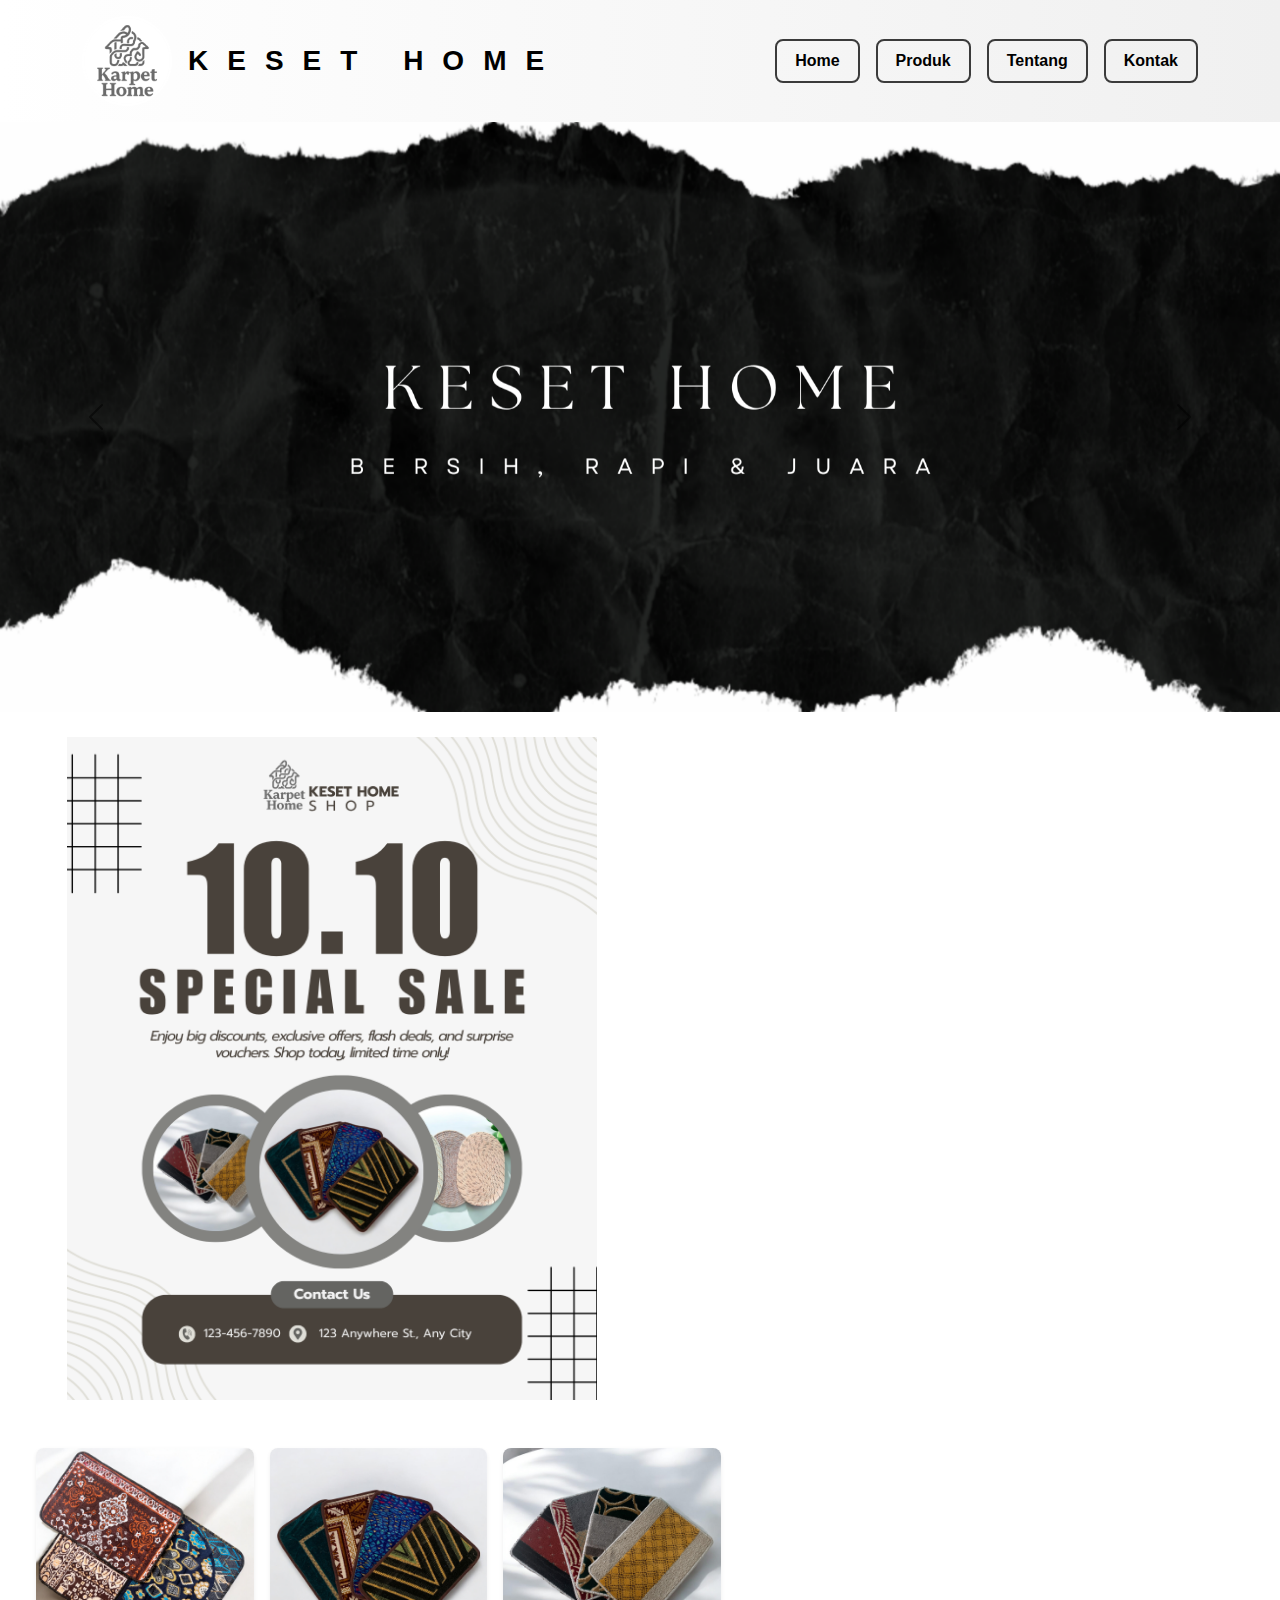
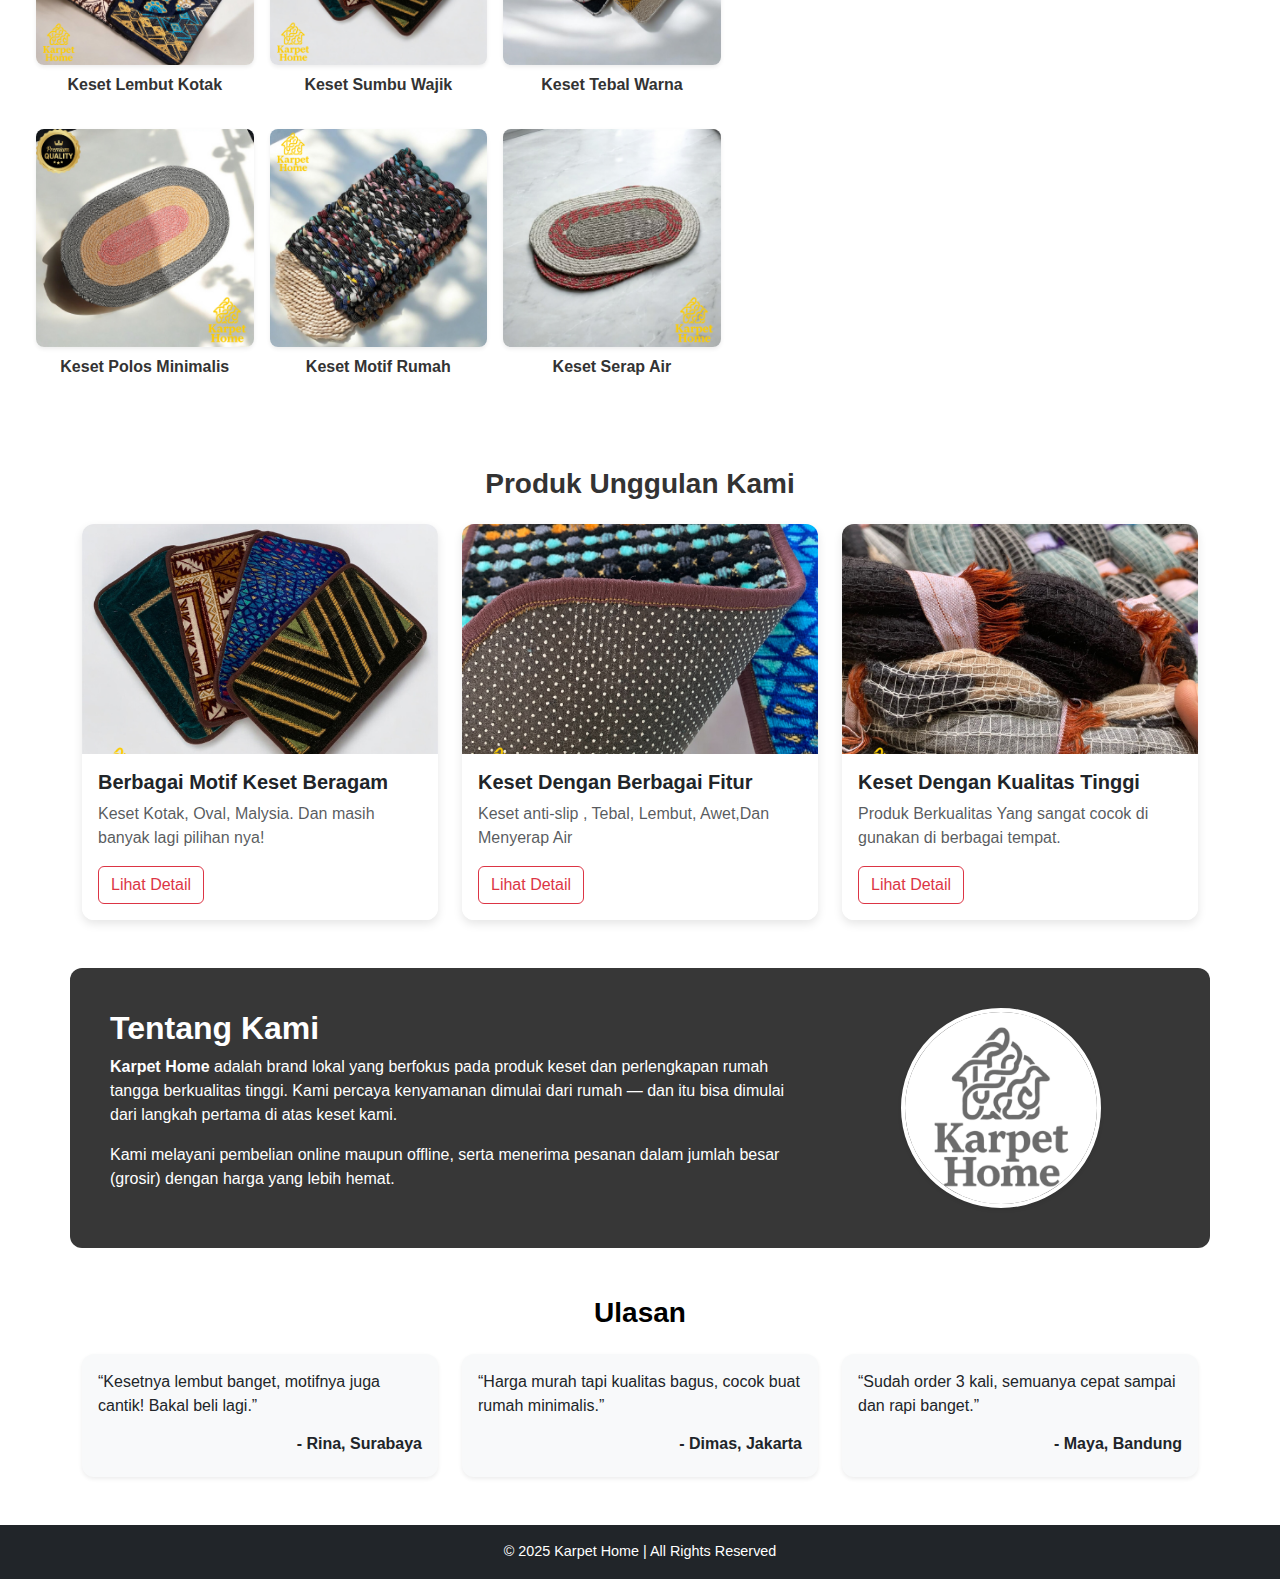
<file: index.html>
<!DOCTYPE html>
<html lang="id">
<head>
  <meta charset="UTF-8">
  <meta name="viewport" content="width=device-width, initial-scale=1.0">
  <title>Karpet Home - SHOP</title>

  <!-- Bootstrap -->
  <link rel="stylesheet" href="bootstrap-5.3.8-dist/css/bootstrap.min.css">
  <script src="bootstrap-5.3.8-dist/js/bootstrap.bundle.min.js"></script>
  <link rel="stylesheet" href="style.css">
</head>

<body>
  <!-- Header -->
  <header class="bg-danger text-white py-3 shadow-sm">
    <div class="container d-flex flex-wrap justify-content-between align-items-center">
      <div class="d-flex align-items-center gap-3">
   <img src="logoatas.png" alt="Karpet Home Logo" class="logo-bundar">
        <h1 class="h3 mb-0 fw-bold" style="color: black;" >KESET HOME</h1>
      </div>
      <nav class="d-flex gap-3">
        <a href="index.html" class="nav-btn-blue" style="color: black;">Home</a>
        <a href="produk.html" class="nav-btn-blue" style="color: black;">Produk</a>
        <a href="#tentang" class="nav-btn-blue" style="color: black;">Tentang</a>
        <a href="kontak.html" class="nav-btn-blue" style="color: black;">Kontak</a>
      </nav>
    </div>
  </header>

  <!-- banner -->
  <div id="carouselExampleAutoplaying" class="carousel slide" data-bs-ride="carousel">
    <div class="carousel-inner">
      <div class="carousel-item active">
        <img src="banner1.png" class="d-block w-100" alt="Banner 1">
      </div>
    <button class="carousel-control-prev" type="button" data-bs-target="#carouselExampleAutoplaying" data-bs-slide="prev">
      <span class="carousel-control-prev-icon"></span>
    </button>
    <button class="carousel-control-next" type="button" data-bs-target="#carouselExampleAutoplaying" data-bs-slide="next">
      <span class="carousel-control-next-icon"></span>
    </button>
  </div>
<!-- Section Event + Produk Pilihan -->
<section class="container-fluid my-5" id="event-produk">
  <div class="d-flex flex-wrap align-items-center justify-content-start gap-4">
    
    <!-- Event -->
    <div class="event-container">
      <img src="10.10.png" alt="Event Keset Home" class="event-image">
    </div>
    
    <!-- Kanan: Produk Pilihan -->
    <div class="col-lg-7 col-md-12 bg-white p-4">
      <div class="row g-3 text-center">
        <!-- Baris 1 -->
        <div class="col-4">
          <a href="produk.html"><img src="produk1.jpg" class="img-fluid rounded-3 shadow-sm product-thumb" alt="Keset Lembut Kotak"></a>
          <p class="fw-semibold mt-2">Keset Lembut Kotak</p>
        </div>
        <div class="col-4">
          <a href="produk.html"><img src="1.png" class="img-fluid rounded-3 shadow-sm product-thumb" alt="Keset Sumbu Wajik"></a>
          <p class="fw-semibold mt-2">Keset Sumbu Wajik</p>
        </div>
        <div class="col-4">
          <a href="produk.html"><img src="produk3.png" class="img-fluid rounded-3 shadow-sm product-thumb" alt="Keset Tebal Warna"></a>
          <p class="fw-semibold mt-2">Keset Tebal Warna</p>
        </div>
        <!-- Baris 2 -->
        <div class="col-4">
          <a href="produk.html"><img src="produk4.jpg" class="img-fluid rounded-3 shadow-sm product-thumb" alt="Keset Polos Minimalis"></a>
          <p class="fw-semibold mt-2">Keset Polos Minimalis</p>
        </div>
        <div class="col-4">
          <a href="produk.html"><img src="produk5.jpg" class="img-fluid rounded-3 shadow-sm product-thumb" alt="Keset Motif Rumah"></a>
          <p class="fw-semibold mt-2">Keset Motif Rumah</p>
        </div>
        <div class="col-4">
          <a href="produk.html"><img src="produk7.png" class="img-fluid rounded-3 shadow-sm product-thumb" alt="Keset Serap Air"></a>
          <p class="fw-semibold mt-2">Keset Serap Air</p>
        </div>
      </div>
    </div>

  </div>
</section>

<section class="container my-5" id="produk">
  <h3 class="text-center mb-4 fw-bold">Produk Unggulan Kami</h3>
  <div class="row g-4">
    <div class="col-sm-6 col-md-4">
      <div class="card product-card">
        <img src="1.png" class="card-img-top" alt="Keset Lembut">
        <div class="card-body">
          <h5 class="card-title fw-bold">Berbagai Motif Keset Beragam</h5>
          <p class="card-text text-muted">Keset Kotak, Oval, Malysia. Dan masih banyak lagi pilihan nya!</p>
          <a href="produk.html" class="btn btn-outline-danger">Lihat Detail</a>
        </div>
      </div>
    </div>

    <div class="col-sm-6 col-md-4">
      <div class="card product-card">
        <img src="6.png" class="card-img-top" alt="Keset Wajik">
        <div class="card-body">
          <h5 class="card-title fw-bold">Keset Dengan Berbagai Fitur</h5>
          <p class="card-text text-muted">Keset anti-slip , Tebal, Lembut, Awet,Dan Menyerap Air </p>
          <a href="produk.html" class="btn btn-outline-danger">Lihat Detail</a>
        </div>
      </div>
    </div>

    <div class="col-sm-6 col-md-4">
      <div class="card product-card">
        <img src="Untitled design.png" class="card-img-top" alt="Keset Warna">
        <div class="card-body">
          <h5 class="card-title fw-bold">Keset Dengan Kualitas Tinggi</h5>
          <p class="card-text text-muted">Produk Berkualitas Yang sangat cocok di gunakan di berbagai tempat.</p>
          <a href="produk.html" class="btn btn-outline-danger">Lihat Detail</a>
        </div>
      </div>
    </div>
  </div>
</section>


<section class="container my-5" id="tentang">
  <div class="row align-items-center">
    <div class="col-sm-8">
      <h2 style="color: white;"><b>Tentang Kami</b></h2>
      <p style="color: white;">
        <b>Karpet Home</b> adalah brand lokal yang berfokus pada produk keset dan perlengkapan rumah tangga berkualitas tinggi.
Kami percaya kenyamanan dimulai dari rumah — dan itu bisa dimulai dari langkah pertama di atas keset kami.
      </p>
      <p style="color: white;">Kami melayani pembelian online maupun offline, serta menerima pesanan dalam jumlah besar (grosir) dengan harga yang lebih hemat.</p>
    </div>
    <div class="col-sm-4 text-center">
      <img src="logoatas.png" class="img-fluid rounded-circle shadow-sm" alt="Logo Karpet Home">
    </div>
  </div>
</section>


  <!-- Testimoni -->
  <section class="container my-5" id="testimoni">
    <h3 class="text-center fw-bold mb-4">Ulasan</h3>
    <div class="row g-4">
      <div class="col-md-4">
        <div class="card h-100 p-3 shadow-sm border-0 bg-light">
          <p>“Kesetnya lembut banget, motifnya juga cantik! Bakal beli lagi.”</p>
          <h6 class="text-end fw-semibold">- Rina, Surabaya</h6>
        </div>
      </div>
      <div class="col-md-4">
        <div class="card h-100 p-3 shadow-sm border-0 bg-light">
          <p>“Harga murah tapi kualitas bagus, cocok buat rumah minimalis.”</p>
          <h6 class="text-end fw-semibold">- Dimas, Jakarta</h6>
        </div>
      </div>
      <div class="col-md-4">
        <div class="card h-100 p-3 shadow-sm border-0 bg-light">
          <p>“Sudah order 3 kali, semuanya cepat sampai dan rapi banget.”</p>
          <h6 class="text-end fw-semibold">- Maya, Bandung</h6>
        </div>
      </div>
    </div>
  </section>

  <!-- Footer -->
  <footer class="bg-dark text-white text-center py-3 mt-5">
    <p class="mb-0">&copy; 2025 Karpet Home | All Rights Reserved</p>
  </footer>

  <!-- Back to Top -->
  <button id="backToTop" class="btn btn-danger position-fixed bottom-0 end-0 m-4 rounded-circle shadow" title="Kembali ke atas">↑</button>

  <!-- Script -->
  <script src="script.js"></script>
</body>
</html>
</file>
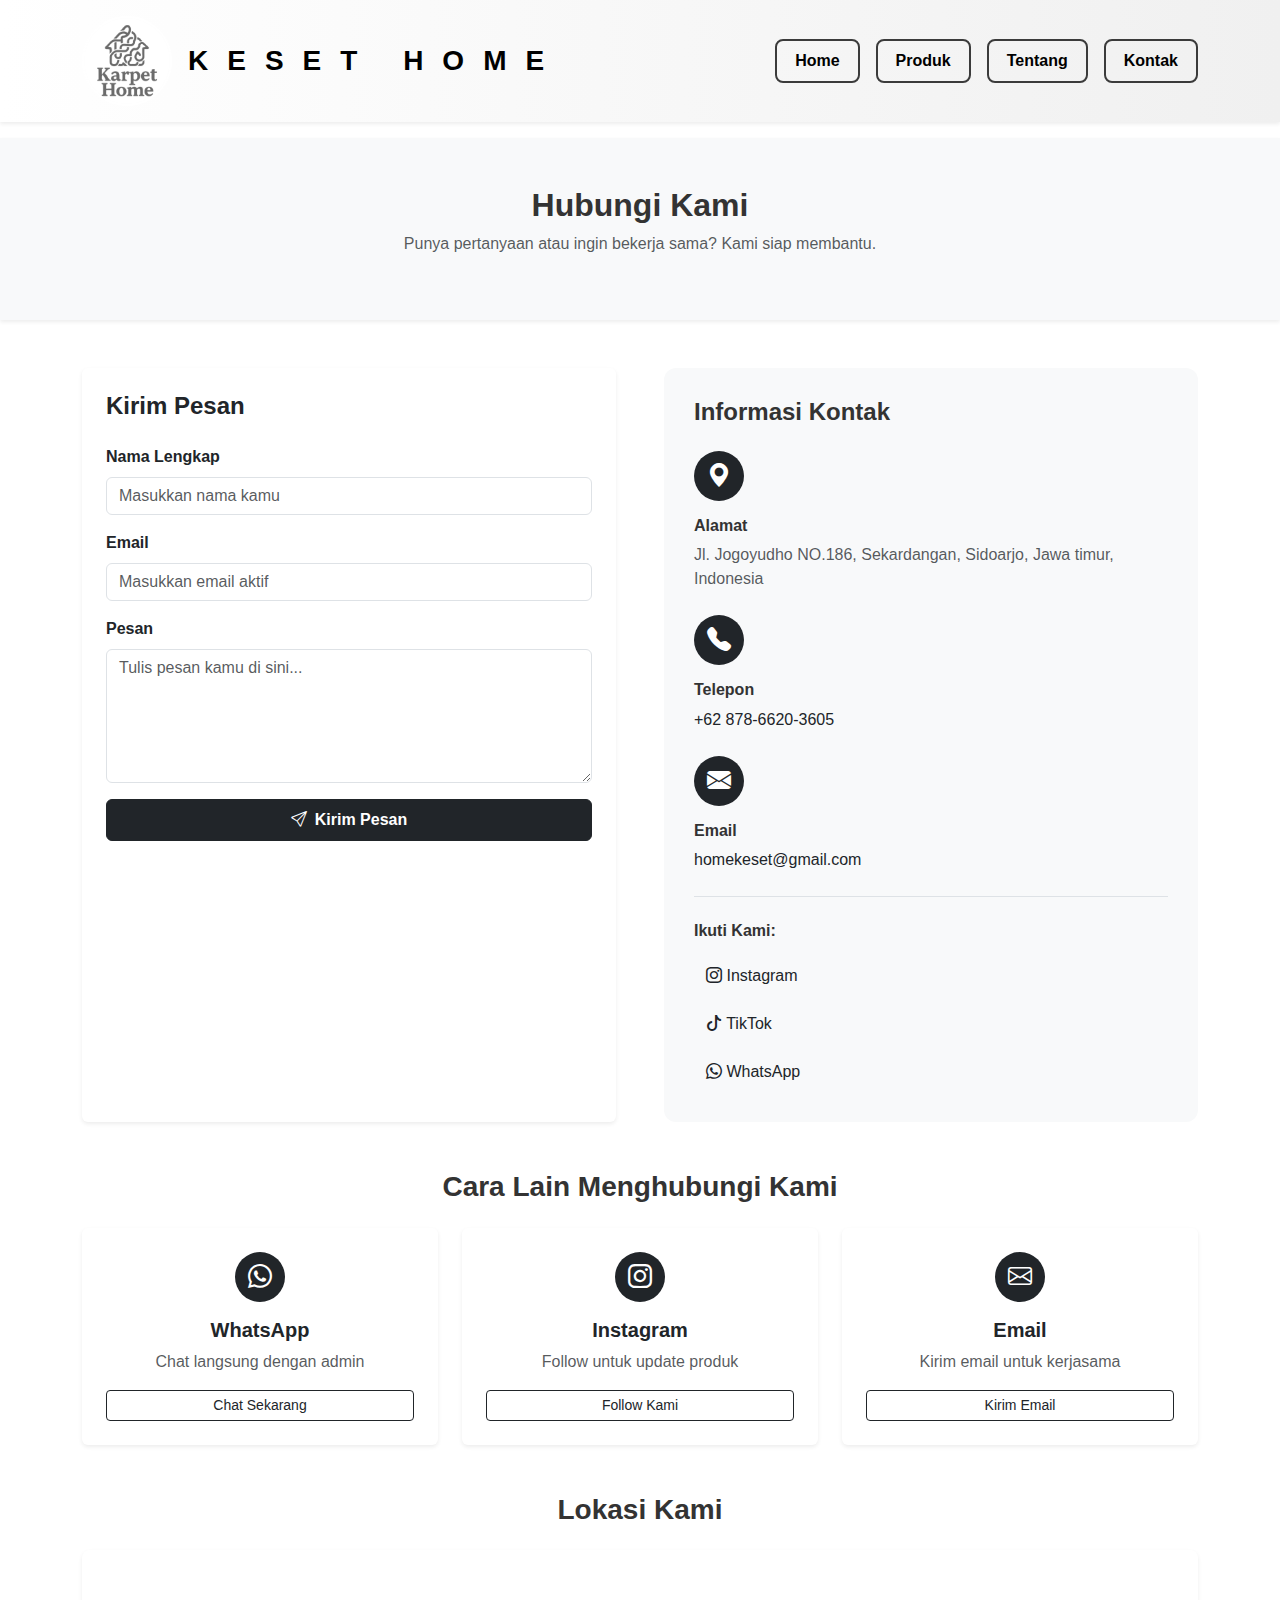
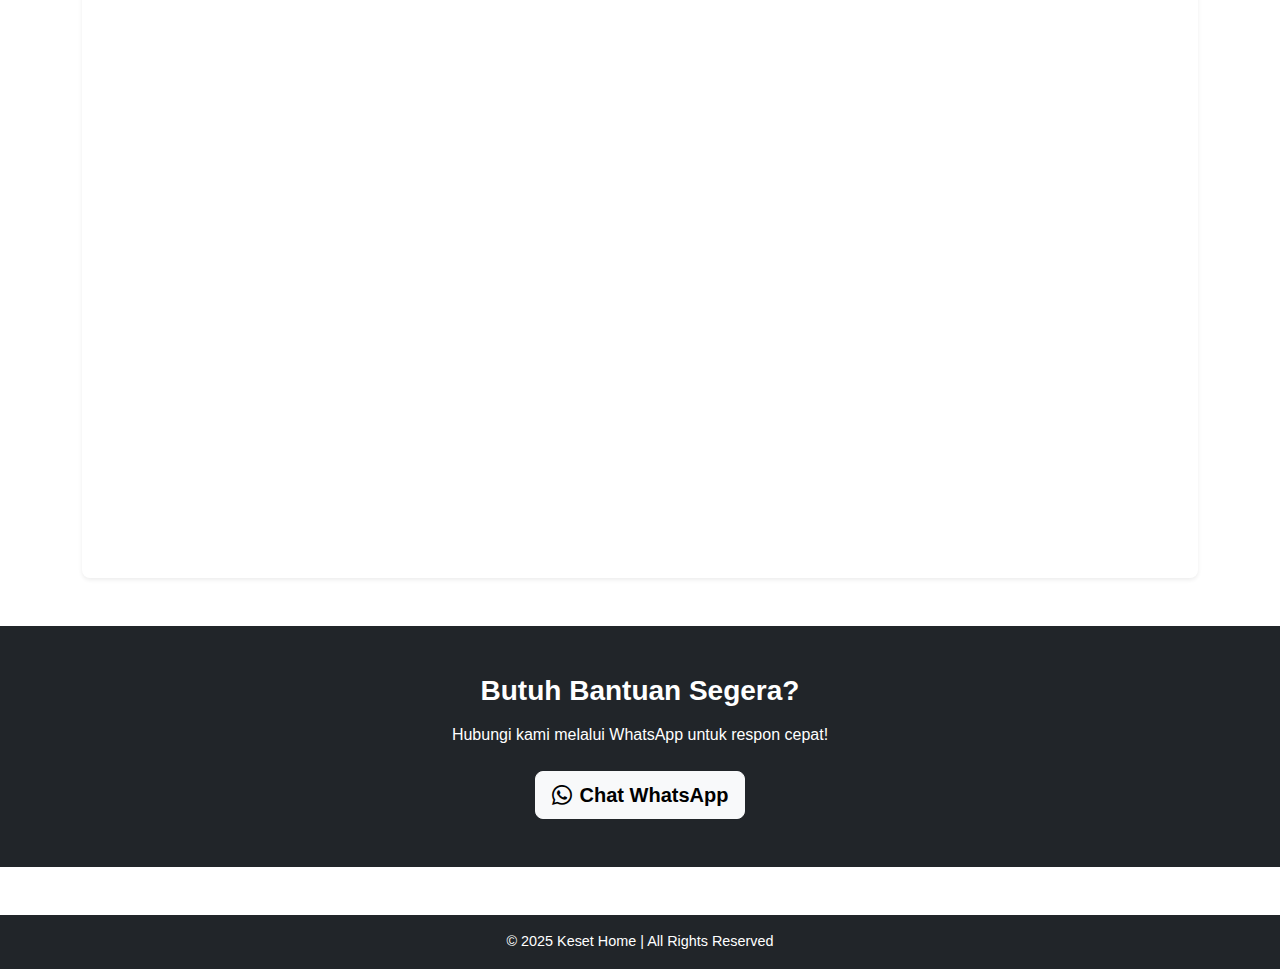
<file: kontak.html>
<!DOCTYPE html>
<html lang="id">
<head>
  <meta charset="UTF-8">
  <meta name="viewport" content="width=device-width, initial-scale=1.0">
  <title>Kontak | Keset Home</title>

  <!-- Bootstrap -->
  <link rel="stylesheet" href="bootstrap-5.3.8-dist/css/bootstrap.min.css">
  <script src="bootstrap-5.3.8-dist/js/bootstrap.bundle.min.js"></script>

  <!-- Bootstrap Icons -->
  <link rel="stylesheet" href="https://cdn.jsdelivr.net/npm/bootstrap-icons@1.11.3/font/bootstrap-icons.css">
  <link rel="stylesheet" href="style.css">
  
  <style>
    /* Tambahan style khusus halaman kontak */
    .contact-card {
      transition: all 0.3s ease;
    }
    
    .contact-card:hover {
      transform: translateY(-5px);
      box-shadow: 0 6px 20px rgba(0,0,0,0.15);
    }
    
    .form-control:focus {
      border-color: #212529;
      box-shadow: 0 0 0 0.2rem rgba(33, 37, 41, 0.25);
    }
    
    .btn-dark:hover {
      background-color: #000;
      transform: translateY(-2px);
    }
    
    .social-link {
      transition: all 0.3s ease;
      display: inline-flex;
      align-items: center;
      gap: 8px;
      padding: 8px 12px;
      border-radius: 8px;
    }
    
    .social-link:hover {
      background-color: rgba(0,0,0,0.05);
      transform: translateX(5px);
    }
    
    .info-box {
      background-color: #f8f9fa;
      border-radius: 12px;
      padding: 30px;
      height: 100%;
    }
    
    .contact-icon {
      width: 50px;
      height: 50px;
      background-color: #212529;
      color: white;
      border-radius: 50%;
      display: flex;
      align-items: center;
      justify-content: center;
      font-size: 24px;
      margin-bottom: 15px;
    }
  </style>
</head>
<body>

  <!-- HEADER -->
  <header class="bg-danger text-white py-3 shadow-sm">
    <div class="container d-flex flex-wrap justify-content-between align-items-center">
      <div class="d-flex align-items-center gap-3">
        <img src="logoatas.png" alt="Logo Keset Home" class="logo-bundar">
        <h1 class="h3 mb-0 fw-bold" style="color: black;">KESET HOME</h1>
      </div>
      <nav class="d-flex gap-3">
        <a href="index.html" class="nav-btn-blue" style="color: black;">Home</a>
        <a href="produk.html" class="nav-btn-blue" style="color: black;">Produk</a>
        <a href="#tentang" class="nav-btn-blue" style="color: black;">Tentang</a>
        <a href="kontak.html" class="nav-btn-blue" style="color: black;">Kontak</a>
      </nav>
    </div>
  </header>

  <!-- HERO SECTION -->
  <section class="container-fluid text-center py-5 bg-light shadow-sm mt-3">
    <h2 class="fw-bold mb-2">Hubungi Kami</h2>
    <p class="text-muted">Punya pertanyaan atau ingin bekerja sama? Kami siap membantu.</p>
  </section>

  <!-- KONTEN KONTAK -->
  <section id="kontak" class="container my-5">
    <div class="row g-5 align-items-stretch">
      <!-- Form Kontak -->
      <div class="col-md-6">
        <div class="card contact-card p-4 shadow-sm border-0 h-100">
          <h4 class="fw-bold mb-4">Kirim Pesan</h4>
          <form id="contactForm">
            <div class="mb-3">
              <label for="nama" class="form-label fw-semibold">Nama Lengkap</label>
              <input type="text" id="nama" class="form-control" placeholder="Masukkan nama kamu" required>
            </div>
            <div class="mb-3">
              <label for="email" class="form-label fw-semibold">Email</label>
              <input type="email" id="email" class="form-control" placeholder="Masukkan email aktif" required>
            </div>
            <div class="mb-3">
              <label for="pesan" class="form-label fw-semibold">Pesan</label>
              <textarea id="pesan" rows="5" class="form-control" placeholder="Tulis pesan kamu di sini..." required></textarea>
            </div>
            <button type="submit" class="btn btn-dark w-100 py-2 fw-semibold">
              <i class="bi bi-send me-2"></i>Kirim Pesan
            </button>
          </form>
        </div>
      </div>

      <!-- Informasi Kontak -->
      <div class="col-md-6">
        <div class="info-box">
          <h4 class="fw-bold mb-4">Informasi Kontak</h4>
          
          <div class="mb-4">
            <div class="contact-icon">
              <i class="bi bi-geo-alt-fill"></i>
            </div>
            <h6 class="fw-bold">Alamat</h6>
            <p class="text-muted">Jl. Jogoyudho NO.186, Sekardangan, Sidoarjo, Jawa timur, Indonesia</p>
          </div>
          
          <div class="mb-4">
            <div class="contact-icon">
              <i class="bi bi-telephone-fill"></i>
            </div>
            <h6 class="fw-bold">Telepon</h6>
            <a href="tel:+6281234567890" class="text-dark text-decoration-none">+62 878-6620-3605</a>
          </div>
          
          <div class="mb-4">
            <div class="contact-icon">
              <i class="bi bi-envelope-fill"></i>
            </div>
            <h6 class="fw-bold">Email</h6>
            <a href="mailto:halo@kesethome.com" class="text-dark text-decoration-none">homekeset@gmail.com</a>
          </div>
          
          <div class="mt-4 pt-4 border-top">
            <h6 class="fw-bold mb-3">Ikuti Kami:</h6>
            <a href="#" class="social-link text-dark text-decoration-none d-block mb-2">
              <i class="bi bi-instagram"></i> Instagram
            </a>
            <a href="#" class="social-link text-dark text-decoration-none d-block mb-2">
              <i class="bi bi-tiktok"></i> TikTok
            </a>
            <a href="#" class="social-link text-dark text-decoration-none d-block">
              <i class="bi bi-whatsapp"></i> WhatsApp
            </a>
          </div>
        </div>
      </div>
    </div>
  </section>

  <!-- QUICK CONTACT CARDS -->
  <section class="container my-5">
    <h3 class="text-center fw-bold mb-4">Cara Lain Menghubungi Kami</h3>
    <div class="row g-4">
      <div class="col-md-4">
        <div class="card text-center p-4 shadow-sm border-0 contact-card">
          <div class="mx-auto contact-icon mb-3">
            <i class="bi bi-whatsapp"></i>
          </div>
          <h5 class="fw-bold mb-2">WhatsApp</h5>
          <p class="text-muted mb-3">Chat langsung dengan admin</p>
          <a href="https://wa.me/6287866203605" target="_blank" class="btn btn-outline-dark btn-sm">
            Chat Sekarang
          </a>
        </div>
      </div>
      
      <div class="col-md-4">
        <div class="card text-center p-4 shadow-sm border-0 contact-card">
          <div class="mx-auto contact-icon mb-3">
            <i class="bi bi-instagram"></i>
          </div>
          <h5 class="fw-bold mb-2">Instagram</h5>
          <p class="text-muted mb-3">Follow untuk update produk</p>
          <a href="#" class="btn btn-outline-dark btn-sm">
            Follow Kami
          </a>
        </div>
      </div>
      
      <div class="col-md-4">
        <div class="card text-center p-4 shadow-sm border-0 contact-card">
          <div class="mx-auto contact-icon mb-3">
            <i class="bi bi-envelope"></i>
          </div>
          <h5 class="fw-bold mb-2">Email</h5>
          <p class="text-muted mb-3">Kirim email untuk kerjasama</p>
          <a href="mailto:halo@kesethome.com" class="btn btn-outline-dark btn-sm">
            Kirim Email
          </a>
        </div>
      </div>
    </div>
  </section>

  <!-- MAP -->
  <section class="container my-5">
    <h3 class="text-center fw-bold mb-4">Lokasi Kami</h3>
<div class="ratio ratio-16x9 shadow-sm rounded-3 overflow-hidden" style="cursor: pointer;" 
     onclick="window.open('https://maps.app.goo.gl/fq6DNsBpGyktKAP56', '_blank')">
  <iframe
    src="https://www.google.com/maps/embed?pb=!1m18!1m12!1m3!1d3951.186590141244!2d112.62212351531867!3d-7.977836594265551!2m3!1f0!2f0!3f0!3m2!1i1024!2i768!4f13.1!3m3!1m2!1s0x2dd629f56f33f6ff%3A0x79bb2e6f9aab3a53!2sKeset%20Home!5e0!3m2!1sid!2sid!4v1729320812000!5m2!1sid!2sid"
    width="100%"
    height="450"
    style="border:0; pointer-events: none;" 
    loading="lazy"
    referrerpolicy="no-referrer-when-downgrade">
  </iframe>
</div>


  </section>

  <!-- CTA SECTION -->
  <section class="container-fluid bg-dark text-white text-center py-5 my-5">
    <h3 class="fw-bold mb-3">Butuh Bantuan Segera?</h3>
    <p class="mb-4">Hubungi kami melalui WhatsApp untuk respon cepat!</p>
    <a href="https://wa.me/6281234567890" target="_blank" class="btn btn-light btn-lg fw-semibold">
      <i class="bi bi-whatsapp me-2"></i>Chat WhatsApp
    </a>
  </section>

  <!-- FOOTER -->
  <footer class="bg-dark text-white text-center py-3">
    <p class="mb-0">&copy; 2025 Keset Home | All Rights Reserved</p>
  </footer>

  <!-- Back to Top -->
  <button id="backToTop" class="btn btn-danger position-fixed bottom-0 end-0 m-4 rounded-circle shadow" title="Kembali ke atas">↑</button>

  <!-- Script -->
  <script src="script.js"></script>
  <script>
    // Form Submit Handler
    document.getElementById('contactForm').addEventListener('submit', function(e) {
      e.preventDefault();
      
      const nama = document.getElementById('nama').value;
      const email = document.getElementById('email').value;
      const pesan = document.getElementById('pesan').value;
      
      // Format pesan WhatsApp
      const waMessage = `*Pesan dari Website*%0A%0ANama: ${nama}%0AEmail: ${email}%0A%0APesan:%0A${pesan}`;
      const waNumber = '6287866203605'; 
      
      // Redirect ke WhatsApp
      window.open(`https://wa.me/${waNumber}?text=${waMessage}`, '_blank');
      
      // Reset form
      this.reset();
      
      // Show success message
      alert('Terima kasih! Anda akan dialihkan ke WhatsApp.');
    });
  </script>
</body>
</html>
</file>
<file: style.css>
/* ===========================
   RESET & DASAR
=========================== */
body {
  font-family: 'Poppins', sans-serif;
  background-color: #fff;
  color: #333;
  scroll-behavior: smooth;
}
.logo-bundar {
  width: 90px;
  height: 90px;
  border-radius: 50%;
  object-fit: cover;  /* biar gambar tetap proporsional */
  border: 2px solid #ffffff; /* opsional, bingkai biru elegan */
}

a {
  text-decoration: none;
}

img {
  max-width: 100%;
  height: auto;
}
header {
  background: linear-gradient(90deg, #ffffff, #f0f0f0);
  box-shadow: 0 2px 8px rgba(0,0,0,0.15);
}

header h1 {
  letter-spacing: 19px;
}

header nav a {
  transition: 0.3s;
}
.nav-btn-blue {
  color: rgb(254, 254, 254);
  background: transparent;
  border: 2px solid rgba(13, 13, 13, 0.8);
  padding: 8px 18px;
  border-radius: 8px;
  font-weight: 600;
  font-family: 'Poppins', sans-serif;
  text-decoration: none;
  transition: all 0.3s ease;
}
header nav a:hover {
  background-color: #030303;
  color: #0f0f0f !important;
}

#event-produk {
  margin-top: 25px !important;
  margin-bottom: 0 !important;
  padding-top: 0 !important;
  padding-bottom: 0 !important;
}
.event-container {
  display: flex;
  justify-content: flex-start; /* posisi kiri */
  align-items: center;         /* sejajarkan secara vertikal */
  padding-left: 55px;          /* jarak dari tepi kiri */
}

.event-image {
  width: 100%;
  height: auto;
  max-width: 530px;            /* ukuran aman, proporsional */
  object-fit: contain;
  display: block;
}

/* Container produk */
.produk-container {
  flex: 1;
  max-width: 750px;
  padding-right: 40px;
}

/* Gambar produk */
.product-thumb {
  width: 100%;
  aspect-ratio: 1 / 1;         /* bikin foto rasio 1:1 */
  object-fit: cover;
  border-radius: 10px;
  transition: transform 0.3s ease, box-shadow 0.3s ease;
}

.product-thumb:hover {
  transform: scale(1.05);
  box-shadow: 0 6px 15px rgba(0,0,0,0.15);
}

/* ===========================
  banner
=========================== */
.carousel-inner img {
  height: 590px;
  object-fit: cover;
}

.carousel-control-prev-icon,
.carousel-control-next-icon {
  filter: invert(1);
}

/* ===========================
   PRODUK CARD
=========================== */
.product-card {
  border: none;
  border-radius: 12px;
  overflow: hidden;
  transition: all 0.3s ease;
  box-shadow: 0 4px 10px rgba(0,0,0,0.1);
}

.product-card:hover {
  transform: translateY(-5px);
  box-shadow: 0 6px 16px rgba(0,0,0,0.15);
}

.product-card img {
  height: 230px;
  object-fit: cover;
}

.product-card .card-body {
  background-color: #fff;
}

.product-card .btn {
  transition: 0.3s;
}

.product-card .btn:hover {
  background-color: #181818;
  color: #fff;
}

/* ===========================
   TENTANG KAMI
=========================== */
#tentang {
  background-color: #373737;
  border-radius: 12px;
  padding: 40px;
}

#tentang img {
  max-width: 200px;
  border: 4px solid #ffffff;
}

/* ===========================
   TESTIMONI
=========================== */
#testimoni .card {
  border-radius: 12px;
  transition: transform 0.3s ease;
}

#testimoni .card:hover {
  transform: scale(1.05);
}

#testimoni h3 {
  color: #000000;
}

/* ===========================
   FOOTER
=========================== */
footer {
  background-color: #212529;
  font-size: 0.9rem;
}

footer p {
  margin: 0;
}

/* ===========================
   BACK TO TOP BUTTON
=========================== */
#backToTop {
  display: none;
  width: 45px;
  height: 45px;
  font-size: 20px;
  line-height: 1;
  background-color: #121212;
  color: white;
  border: none;
  cursor: pointer;
  transition: 0.4s;
  z-index: 999;
}

#backToTop:hover {
  background-color: #111111;
  transform: translateY(-3px);
}

/* ===========================
   RESPONSIVE
=========================== */
@media (max-width: 768px) {
  header h1 {
    font-size: 1.2rem;
  }

  .carousel-inner img {
    height: 250px;
  }

  #tentang {
    text-align: center;
  }

  #tentang img {
    margin-top: 20px;
  }
}
</file>
